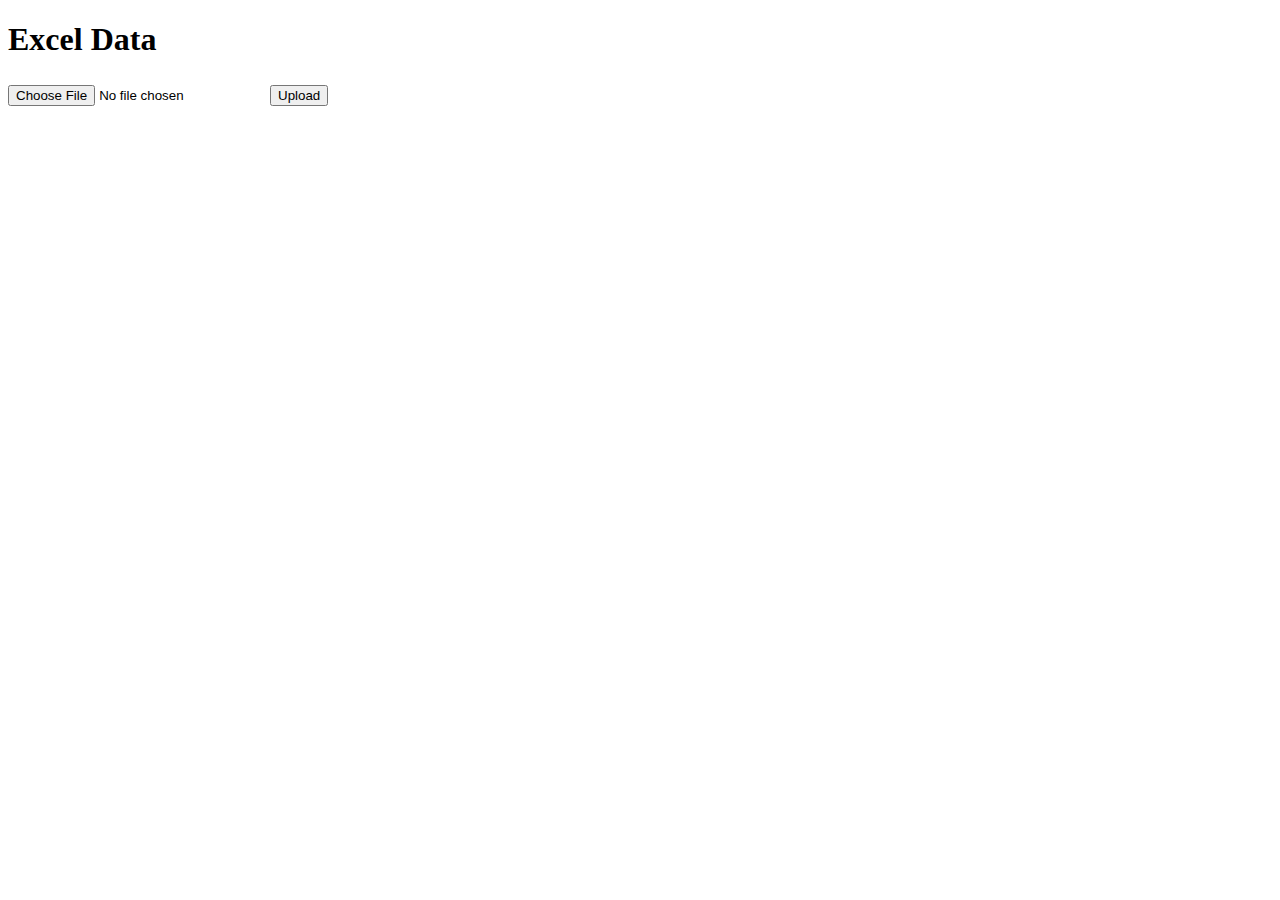
<file: index.html>
<!DOCTYPE html>
<html>
<head>
  <title>Excel Data</title>
  <link rel="stylesheet" href="style.css">
</head>
<body>
  <h1>Excel Data</h1>
  <input type="file" id="fileInput" />
  <button onclick="uploadFile()">Upload</button>

  <table id="dataTable"></table>

  <script src="script.js"></script>
</body>
</html>
</file>
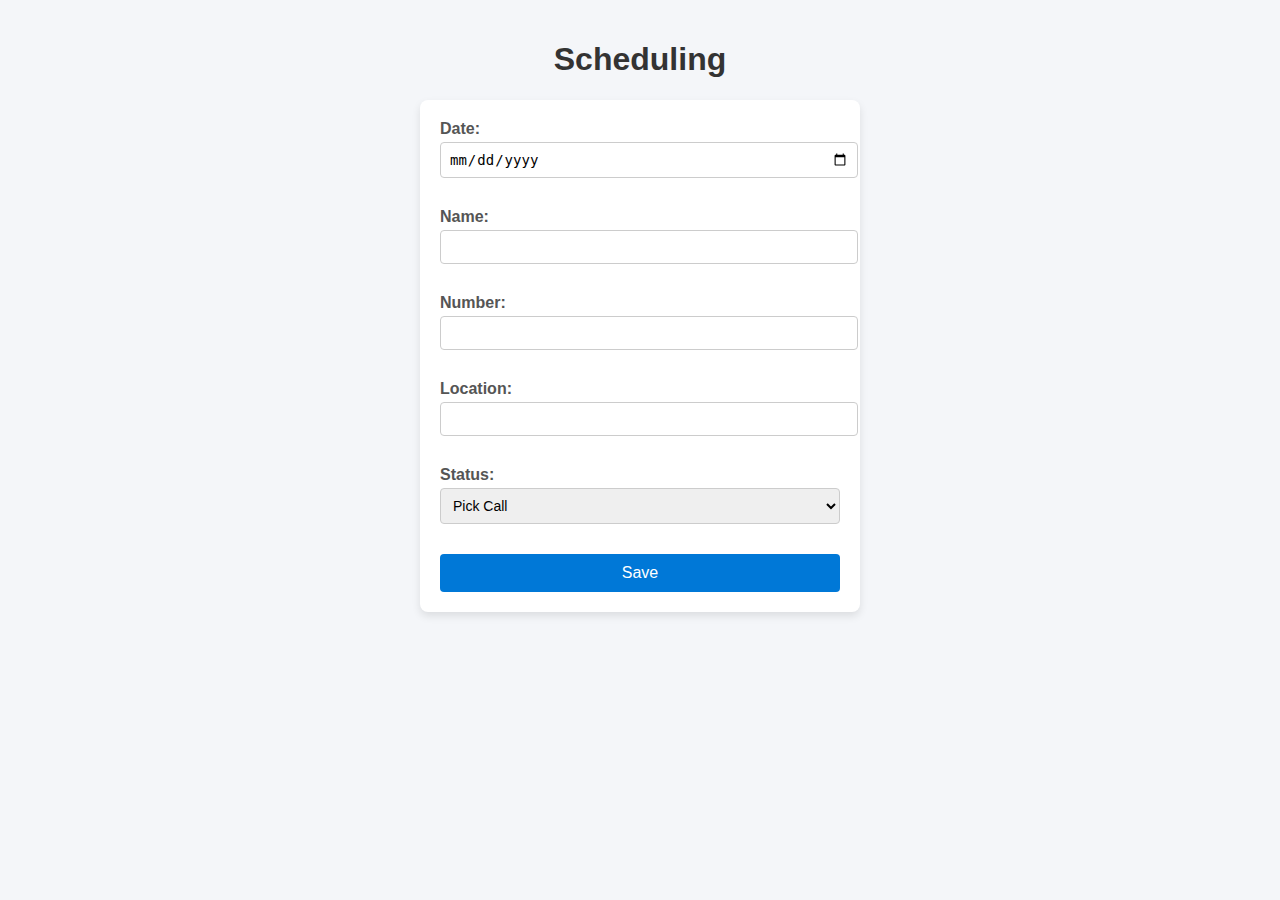
<file: edit.html>
<!DOCTYPE html>
<html>
<head>
  <title>Scheduling</title>
  <link rel="stylesheet" href="edit.css">
</head>
<body>
  <h1>Scheduling</h1>
  <form id="editForm">
    <label>Date: <input type="date" id="date" min="2026-01-01"></label><br>
    <label>Name: <input type="text" id="name"></label><br>
    <label>Number: <input type="number" id="number"></label><br>
    <label>Location: <input type="text" id="location"></label><br>
    <label>Status:
      <select id="status">
        <option>Pick Call</option>
        <option>Disconnected</option>
        <option>Interview Schedule</option>
      </select>
    </label><br>
    <button type="submit">Save</button>
  </form>

  <script src="edit.js"></script>
</body>
</html>
</file>
<file: style.css>
table { border-collapse: collapse; width: 100%; }
td, th { border: 1px solid #ccc; padding: 8px; }
button { margin: 5px; }
</file>
<file: edit.css>
/* style.css */

body {
  font-family: Arial, sans-serif;
  background-color: #f4f6f9;
  margin: 0;
  padding: 20px;
}

h1 {
  text-align: center;
  color: #333;
}

form {
  max-width: 400px;
  margin: 0 auto;
  background: #fff;
  padding: 20px;
  border-radius: 8px;
  box-shadow: 0 4px 8px rgba(0,0,0,0.1);
}

label {
  display: block;
  margin-bottom: 12px;
  color: #555;
  font-weight: bold;
}

input, select {
  width: 100%;
  padding: 8px;
  margin-top: 4px;
  border: 1px solid #ccc;
  border-radius: 4px;
  font-size: 14px;
}

button {
  width: 100%;
  padding: 10px;
  background-color: #0078d7;
  color: #fff;
  border: none;
  border-radius: 4px;
  font-size: 16px;
  cursor: pointer;
}

button:hover {
  background-color: #005a9e;
}
</file>
